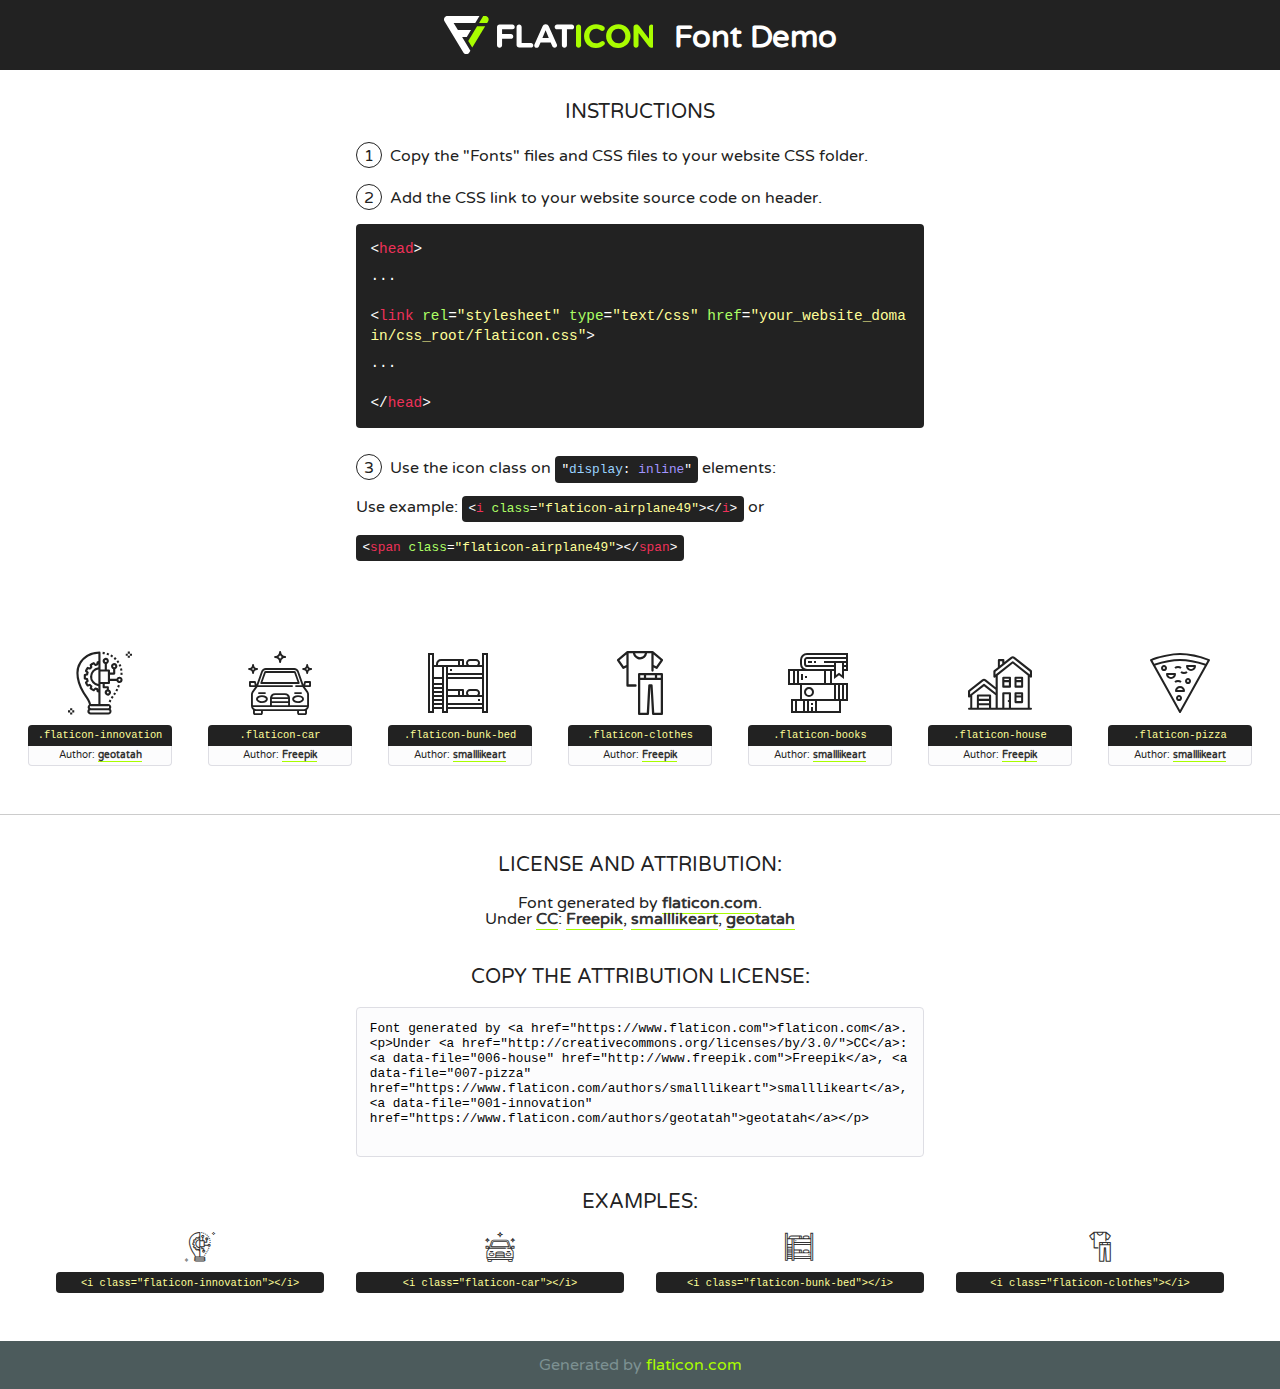
<file: resutrantmanagementsystemspringboot/src/main/resources/static/listing/fonts/flaticon/font/flaticon.html>
<!DOCTYPE html>
<!--
  Flaticon icon font: Flaticon
  Creation date: 05/03/2019 22:43
-->
<html>
<!DOCTYPE html>
<html>

<head>
    <title>Flaticon WebFont</title>
    <link href="http://fonts.googleapis.com/css?family=Varela+Round" rel="stylesheet" type="text/css" />
    <link rel="stylesheet" type="text/css" href="flaticon.css">
    <meta charset="UTF-8">
    <style>
    html, body, div, span, applet, object, iframe,
    h1, h2, h3, h4, h5, h6, p, blockquote, pre,
    a, abbr, acronym, address, big, cite, code,
    del, dfn, em, img, ins, kbd, q, s, samp,
    small, strike, strong, sub, sup, tt, var,
    b, u, i, center,
    dl, dt, dd, ol, ul, li,
    fieldset, form, label, legend,
    table, caption, tbody, tfoot, thead, tr, th, td,
    article, aside, canvas, details, embed, 
    figure, figcaption, footer, header, hgroup, 
    menu, nav, output, ruby, section, summary,
    time, mark, audio, video {
        margin: 0;
        padding: 0;
        border: 0;
        font-size: 100%;
        font: inherit;
        vertical-align: baseline;
    }
    /* HTML5 display-role reset for older browsers */
    article, aside, details, figcaption, figure, 
    footer, header, hgroup, menu, nav, section {
        display: block;
    }
    body {
        line-height: 1;
    }
    ol, ul {
        list-style: none;
    }
    blockquote, q {
        quotes: none;
    }
    blockquote:before, blockquote:after,
    q:before, q:after {
        content: '';
        content: none;
    }
    table {
        border-collapse: collapse;
        border-spacing: 0;
    }
    body {
        font-family: 'Varela Round', Helvetica, Arial, sans-serif;
        font-size: 16px;
        color: #222;
    }
    a {
        color: #333;
        border-bottom: 1px solid #a9fd00;
        font-weight: bold;
        text-decoration: none;
    }
    * {
        -moz-box-sizing: border-box;
        -webkit-box-sizing: border-box;
        box-sizing: border-box;
        margin: 0;
        padding: 0;
    }
    [class^="flaticon-"]:before, [class*=" flaticon-"]:before, [class^="flaticon-"]:after, [class*=" flaticon-"]:after {
        font-family: Flaticon;
        font-size: 30px;
        font-style: normal;
        margin-left: 20px;
        color: #333;
    }
    .wrapper {
        max-width: 600px;
        margin: auto;
        padding: 0 1em;
    }
    .title {
        font-size: 1.25em;
        text-align: center;
        margin-bottom: 1em;
        text-transform: uppercase;
    }
    header {
        text-align: center;
        background-color: #222;
        color: #fff;
        padding: 1em;
    }
    header .logo {
        width: 210px;
        height: 38px;
        display: inline-block;
        vertical-align: middle;
        margin-right: 1em;
        border: none;
    }
    header strong {
        font-size: 1.95em;
        font-weight: bold;
        vertical-align: middle;
        margin-top: 5px;
        display: inline-block;
    }
    .demo {
        margin: 2em auto;
        line-height: 1.25em;
    }
    .demo ul li {
        margin-bottom: 1em;
    }
    .demo ul li .num {
        color: #222;
        border-radius: 20px;
        display: inline-block;
        width: 26px;
        padding: 3px;
        height: 26px;
        text-align: center;
        margin-right: 0.5em;
        border: 1px solid #222;
    }
    .demo ul li code {
        background-color: #222;
        border-radius: 4px;
        padding: 0.25em 0.5em;
        display: inline-block;
        color: #fff;
        font-family: Consolas,Monaco,Lucida Console,Liberation Mono,DejaVu Sans Mono,Bitstream Vera Sans Mono,Courier New, monospace;
        font-weight: lighter;
        margin-top: 1em;
        font-size: 0.8em;
        word-break: break-all;
    }
    .demo ul li code.big {
        padding: 1em;
        font-size: 0.9em;
    }
    .demo ul li code .red {
        color: #EF3159;
    }
    .demo ul li code .green {
        color: #ACFF65;
    }
    .demo ul li code .yellow {
        color: #FFFF99;
    }
    .demo ul li code .blue {
        color: #99D3FF;
    }
    .demo ul li code .purple {
        color: #A295FF;
    }
    .demo ul li code .dots {
        margin-top: 0.5em;
        display: block;
    }
    #glyphs {
        border-bottom: 1px solid #ccc;
        padding: 2em 0;
        text-align: center;
    }
    .glyph {
        display: inline-block;
        width: 9em;
        margin: 1em;
        text-align: center;
        vertical-align: top;
        background: #FFF;
    }
    .glyph .glyph-icon {
        padding: 10px;
        display: block;
        font-family:"Flaticon";
        font-size: 64px;
        line-height: 1;
    }
    .glyph .glyph-icon:before {
        font-size: 64px;
        color: #222;
        margin-left: 0;
    }
    .class-name {
        font-size: 0.65em;
        background-color: #222;
        color: #fff;
        border-radius: 4px 4px 0 0;
        padding: 0.5em;
        color: #FFFF99;
        font-family: Consolas,Monaco,Lucida Console,Liberation Mono,DejaVu Sans Mono,Bitstream Vera Sans Mono,Courier New, monospace;
    }
    .author-name {
        font-size: 0.6em;
        background-color: #fcfcfd;
        border: 1px solid #DEDEE4;
        border-top: 0;
        border-radius: 0 0 4px 4px;
        padding: 0.5em;
    }
    .class-name:last-child {
        font-size: 10px;
        color:#888;
    }
    .class-name:last-child a {
        font-size: 10px;
        color:#555;
    }
    .class-name:last-child a:hover {
        color:#a9fd00;
    }
    .glyph > input {
        display: block;
        width: 100px;
        margin: 5px auto;
        text-align: center;
        font-size: 12px;
        cursor: text;
    }
    .glyph > input.icon-input {
        font-family:"Flaticon";
        font-size: 16px;
        margin-bottom: 10px;
    }
    .attribution .title {
        margin-top: 2em;
    }
    .attribution textarea {
        background-color: #fcfcfd;
        padding: 1em;
        border: none;
        box-shadow: none;
        border: 1px solid #DEDEE4;
        border-radius: 4px;
        resize: none;
        width: 100%;
        height: 150px;
        font-size: 0.8em;
        font-family: Consolas,Monaco,Lucida Console,Liberation Mono,DejaVu Sans Mono,Bitstream Vera Sans Mono,Courier New, monospace;
        -webkit-appearance: none;
    }
    .iconsuse {
        margin: 2em auto;
        text-align: center;
        max-width: 1200px;
    }
    .iconsuse:after {
        content: '';
        display: table;
        clear: both;
    }
    .iconsuse .image {
        float: left;
        width: 25%;
        padding: 0 1em;
    }
    .iconsuse .image p {
        margin-bottom: 1em;
    }
    .iconsuse .image span {
        display: block;
        font-size: 0.65em;
        background-color: #222;
        color: #fff;
        border-radius: 4px;
        padding: 0.5em;
        color: #FFFF99;
        margin-top: 1em;
        font-family: Consolas,Monaco,Lucida Console,Liberation Mono,DejaVu Sans Mono,Bitstream Vera Sans Mono,Courier New, monospace;
    }
    #footer {
        text-align: center;
        background-color: #4C5B5C;
        color: #7c9192;
        padding: 1em;
    }
    #footer a {
        border: none;
        color: #a9fd00;
        font-weight: normal;
    }
    @media (max-width: 960px) {
        .iconsuse .image {
            width: 50%;
        }
    }
    @media (max-width: 560px) {
        .iconsuse .image {
            width: 100%;
        }
    }
    </style>
</head>

<body class="characters-off">

    <header>
        <a href="https://www.flaticon.com" target="_blank" class="logo">
            <svg version="1.1" xmlns="http://www.w3.org/2000/svg" xmlns:xlink="http://www.w3.org/1999/xlink" xmlns:a="http://ns.adobe.com/AdobeSVGViewerExtensions/3.0/" viewBox="0 0 560.875 102.036" enable-background="new 0 0 560.875 102.036" xml:space="preserve">
                <defs>
                </defs>
                <g>
                    <g class="letters">
                        <path fill="#ffffff" d="M141.596,29.675c0-3.777,2.985-6.767,6.764-6.767h34.438c3.426,0,6.15,2.728,6.15,6.15
                        c0,3.43-2.724,6.149-6.15,6.149h-27.674v13.091h23.719c3.429,0,6.151,2.724,6.151,6.15c0,3.43-2.723,6.149-6.151,6.149h-23.719
                        v17.574c0,3.773-2.986,6.761-6.764,6.761c-3.779,0-6.764-2.989-6.764-6.761V29.675z"></path>
                        <path fill="#ffffff" d="M193.844,29.149c0-3.781,2.985-6.767,6.764-6.767c3.776,0,6.763,2.985,6.763,6.767v42.957h25.039
                        c3.426,0,6.149,2.726,6.149,6.153c0,3.425-2.723,6.15-6.149,6.15h-31.802c-3.779,0-6.764-2.986-6.764-6.768V29.149z"></path>
                        <path fill="#ffffff" d="M241.891,75.71l21.438-48.407c1.492-3.341,4.215-5.357,7.906-5.357h0.792
                        c3.686,0,6.323,2.017,7.815,5.357l21.439,48.407c0.436,0.967,0.701,1.845,0.701,2.723c0,3.602-2.809,6.501-6.414,6.501
                        c-3.161,0-5.269-1.845-6.499-4.655l-4.132-9.661h-27.059l-4.301,10.102c-1.144,2.631-3.426,4.214-6.237,4.214
                        c-3.517,0-6.24-2.81-6.24-6.325C241.1,77.64,241.451,76.677,241.891,75.71z M279.932,58.666l-8.521-20.297l-8.526,20.297H279.932
                        z"></path>
                        <path fill="#ffffff" d="M314.864,35.387H301.86c-3.429,0-6.239-2.813-6.239-6.238c0-3.429,2.811-6.24,6.239-6.24h39.533
                        c3.426,0,6.237,2.811,6.237,6.24c0,3.425-2.811,6.238-6.237,6.238h-13.001v42.785c0,3.773-2.99,6.761-6.764,6.761
                        c-3.779,0-6.764-2.989-6.764-6.761V35.387z"></path>
                        <path fill="#A9FD00" d="M352.615,29.149c0-3.781,2.985-6.767,6.767-6.767c3.774,0,6.761,2.985,6.761,6.767v49.024
                        c0,3.773-2.987,6.761-6.761,6.761c-3.781,0-6.767-2.989-6.767-6.761V29.149z"></path>
                        <path fill="#A9FD00" d="M374.132,53.836v-0.179c0-17.481,13.178-31.801,32.065-31.801c9.22,0,15.459,2.458,20.557,6.238
                        c1.402,1.054,2.637,2.985,2.637,5.357c0,3.692-2.985,6.59-6.681,6.59c-1.845,0-3.071-0.702-4.044-1.319
                        c-3.776-2.813-7.729-4.393-12.562-4.393c-10.364,0-17.831,8.611-17.831,19.154v0.173c0,10.542,7.291,19.329,17.831,19.329
                        c5.715,0,9.492-1.756,13.359-4.834c1.049-0.874,2.458-1.491,4.039-1.491c3.429,0,6.325,2.813,6.325,6.236
                        c0,2.106-1.056,3.78-2.282,4.834c-5.539,4.834-12.036,7.733-21.878,7.733C387.572,85.464,374.132,71.493,374.132,53.836z"></path>
                        <path fill="#A9FD00" d="M433.009,53.836v-0.179c0-17.481,13.79-31.801,32.766-31.801c18.981,0,32.592,14.143,32.592,31.628v0.173
                        c0,17.483-13.785,31.807-32.769,31.807C446.625,85.464,433.009,71.32,433.009,53.836z M484.224,53.836v-0.179
                        c0-10.539-7.725-19.326-18.626-19.326c-10.893,0-18.449,8.611-18.449,19.154v0.173c0,10.542,7.73,19.329,18.626,19.329
                        C476.676,72.986,484.224,64.378,484.224,53.836z"></path>
                        <path fill="#A9FD00" d="M506.233,29.321c0-3.774,2.99-6.763,6.767-6.763h1.401c3.252,0,5.183,1.583,7.029,3.953l26.093,34.265
                        V29.059c0-3.692,2.99-6.677,6.681-6.677c3.683,0,6.671,2.985,6.671,6.677v48.934c0,3.78-2.987,6.765-6.764,6.765h-0.436
                        c-3.257,0-5.188-1.581-7.034-3.953l-27.056-35.492v32.944c0,3.687-2.985,6.676-6.678,6.676c-3.683,0-6.673-2.989-6.673-6.676
                        V29.321z"></path>
                    </g>
                    <g class="insignia">
                        <path fill="#ffffff" d="M48.372,56.137h12.517l11.156-18.537H37.186L25.688,18.539h57.825L94.668,0H9.271
                        C5.925,0,2.842,1.801,1.198,4.716c-1.644,2.907-1.593,6.482,0.134,9.343l50.38,83.501c1.678,2.781,4.689,4.476,7.938,4.476
                        c3.246,0,6.257-1.695,7.935-4.476l2.898-4.804L48.372,56.137z"></path>
                        <g class="i">
                            <path fill="#A9FD00" d="M93.575,18.539h0.031v0.004l21.652,0.004l2.705-4.488c1.727-2.861,1.778-6.436,0.133-9.343
                            C116.454,1.801,113.371,0,110.026,0h-5.294L93.575,18.539z"></path>
                            <polygon fill="#A9FD00" points="88.291,27.356 64.725,66.486 75.519,84.404 109.942,27.356"></polygon>
                        </g>
                    </g>
                </g>
            </svg>
        </a>
        <strong>Font Demo</strong>
    </header>


    <section class="demo wrapper">

        <p class="title">Instructions</p>

        <ul>
            <li>
                <span class="num">1</span>Copy the "Fonts" files and CSS files to your website CSS folder.
            </li>
            <li>
                <span class="num">2</span>Add the CSS link to your website source code on header.
                <code class="big">
                    &lt;<span class="red">head</span>&gt;
                    <br/><span class="dots">...</span>
                    <br/>&lt;<span class="red">link</span> <span class="green">rel</span>=<span class="yellow">"stylesheet"</span> <span class="green">type</span>=<span class="yellow">"text/css"</span> <span class="green">href</span>=<span class="yellow">"your_website_domain/css_root/flaticon.css"</span>&gt;
                    <br/><span class="dots">...</span>
                    <br/>&lt;/<span class="red">head</span>&gt;
                </code>
            </li>

            <li>
                <p>
                    <span class="num">3</span>Use the icon class on <code>"<span class="blue">display</span>:<span class="purple"> inline</span>"</code> elements:
                    <br />
                    Use example: <code>&lt;<span class="red">i</span> <span class="green">class</span>=<span class="yellow">&quot;flaticon-airplane49&quot;</span>&gt;&lt;/<span class="red">i</span>&gt;</code> or <code>&lt;<span class="red">span</span> <span class="green">class</span>=<span class="yellow">&quot;flaticon-airplane49&quot;</span>&gt;&lt;/<span class="red">span</span>&gt;</code>
            </li>
        </ul>

    </section>




   <section id="glyphs">          
    
      
        <div class="glyph"><div class="glyph-icon flaticon-innovation"></div>
            <div class="class-name">.flaticon-innovation</div>
            <div class="author-name">Author: <a data-file="001-innovation" href="https://www.flaticon.com/authors/geotatah">geotatah</a> </div> 
        </div>        
        
        <div class="glyph"><div class="glyph-icon flaticon-car"></div>
            <div class="class-name">.flaticon-car</div>
            <div class="author-name">Author: <a data-file="002-car" href="http://www.freepik.com">Freepik</a> </div> 
        </div>        
        
        <div class="glyph"><div class="glyph-icon flaticon-bunk-bed"></div>
            <div class="class-name">.flaticon-bunk-bed</div>
            <div class="author-name">Author: <a data-file="003-bunk-bed" href="https://www.flaticon.com/authors/smalllikeart">smalllikeart</a> </div> 
        </div>        
        
        <div class="glyph"><div class="glyph-icon flaticon-clothes"></div>
            <div class="class-name">.flaticon-clothes</div>
            <div class="author-name">Author: <a data-file="004-clothes" href="http://www.freepik.com">Freepik</a> </div> 
        </div>        
        
        <div class="glyph"><div class="glyph-icon flaticon-books"></div>
            <div class="class-name">.flaticon-books</div>
            <div class="author-name">Author: <a data-file="005-books" href="https://www.flaticon.com/authors/smalllikeart">smalllikeart</a> </div> 
        </div>        
        
        <div class="glyph"><div class="glyph-icon flaticon-house"></div>
            <div class="class-name">.flaticon-house</div>
            <div class="author-name">Author: <a data-file="006-house" href="http://www.freepik.com">Freepik</a> </div> 
        </div>        
        
        <div class="glyph"><div class="glyph-icon flaticon-pizza"></div>
            <div class="class-name">.flaticon-pizza</div>
            <div class="author-name">Author: <a data-file="007-pizza" href="https://www.flaticon.com/authors/smalllikeart">smalllikeart</a> </div> 
        </div>        
        

    </section>



    <section class="attribution wrapper"   style="text-align:center;">

      <div class="title">License and attribution:</div><div class="attrDiv">Font generated by <a href="https://www.flaticon.com">flaticon.com</a>. <div><p>Under <a href="http://creativecommons.org/licenses/by/3.0/">CC</a>: <a data-file="006-house" href="http://www.freepik.com">Freepik</a>, <a data-file="007-pizza" href="https://www.flaticon.com/authors/smalllikeart">smalllikeart</a>, <a data-file="001-innovation" href="https://www.flaticon.com/authors/geotatah">geotatah</a></p>  </div>
      </div>
      <div class="title">Copy the Attribution License:</div>

    <textarea onclick="this.focus();this.select();">Font generated by &lt;a href=&quot;https://www.flaticon.com&quot;&gt;flaticon.com&lt;/a&gt;. <p>Under <a href="http://creativecommons.org/licenses/by/3.0/">CC</a>: <a data-file="006-house" href="http://www.freepik.com">Freepik</a>, <a data-file="007-pizza" href="https://www.flaticon.com/authors/smalllikeart">smalllikeart</a>, <a data-file="001-innovation" href="https://www.flaticon.com/authors/geotatah">geotatah</a></p>  
     </textarea>

    </section>

    <section class="iconsuse">

          <div class="title">Examples:</div>            
             
            <div class="image">
                <p>
                    <i class="glyph-icon flaticon-innovation"></i> 
                    <span>&lt;i class=&quot;flaticon-innovation&quot;&gt;&lt;/i&gt;</span>
                </p>
            </div>
            
            <div class="image">
                <p>
                    <i class="glyph-icon flaticon-car"></i> 
                    <span>&lt;i class=&quot;flaticon-car&quot;&gt;&lt;/i&gt;</span>
                </p>
            </div>
            
            <div class="image">
                <p>
                    <i class="glyph-icon flaticon-bunk-bed"></i> 
                    <span>&lt;i class=&quot;flaticon-bunk-bed&quot;&gt;&lt;/i&gt;</span>
                </p>
            </div>
            
            <div class="image">
                <p>
                    <i class="glyph-icon flaticon-clothes"></i> 
                    <span>&lt;i class=&quot;flaticon-clothes&quot;&gt;&lt;/i&gt;</span>
                </p>
            </div>
                       
        </div>
                            
    </section>

<div id="footer">
    <div>Generated by <a href="https://www.flaticon.com">flaticon.com</a>
    </div>
</div>



</body>
</html>
</file>
<file: resutrantmanagementsystemspringboot/src/main/resources/static/listing/fonts/flaticon/font/flaticon.css>
/*
  	Flaticon icon font: Flaticon
  	Creation date: 05/03/2019 22:43
  	*/

@font-face {
  font-family: "Flaticon";
  src: url("./Flaticon.eot");
  src: url("./Flaticon.eot?#iefix") format("embedded-opentype"),
       url("./Flaticon.woff2") format("woff2"),
       url("./Flaticon.woff") format("woff"),
       url("./Flaticon.ttf") format("truetype"),
       url("./Flaticon.svg#Flaticon") format("svg");
  font-weight: normal;
  font-style: normal;
}

@media screen and (-webkit-min-device-pixel-ratio:0) {
  @font-face {
    font-family: "Flaticon";
    src: url("./Flaticon.svg#Flaticon") format("svg");
  }
}

[class^="flaticon-"]:before, [class*=" flaticon-"]:before,
[class^="flaticon-"]:after, [class*=" flaticon-"]:after {   
  font-family: Flaticon;
        font-style: normal;
  font-weight: normal;
  font-variant: normal;
  text-transform: none;
  line-height: 1;

  /* Better Font Rendering =========== */
  -webkit-font-smoothing: antialiased;
  -moz-osx-font-smoothing: grayscale;
}

.flaticon-innovation:before { content: "\f100"; }
.flaticon-car:before { content: "\f101"; }
.flaticon-bunk-bed:before { content: "\f102"; }
.flaticon-clothes:before { content: "\f103"; }
.flaticon-books:before { content: "\f104"; }
.flaticon-house:before { content: "\f105"; }
.flaticon-pizza:before { content: "\f106"; }
</file>
